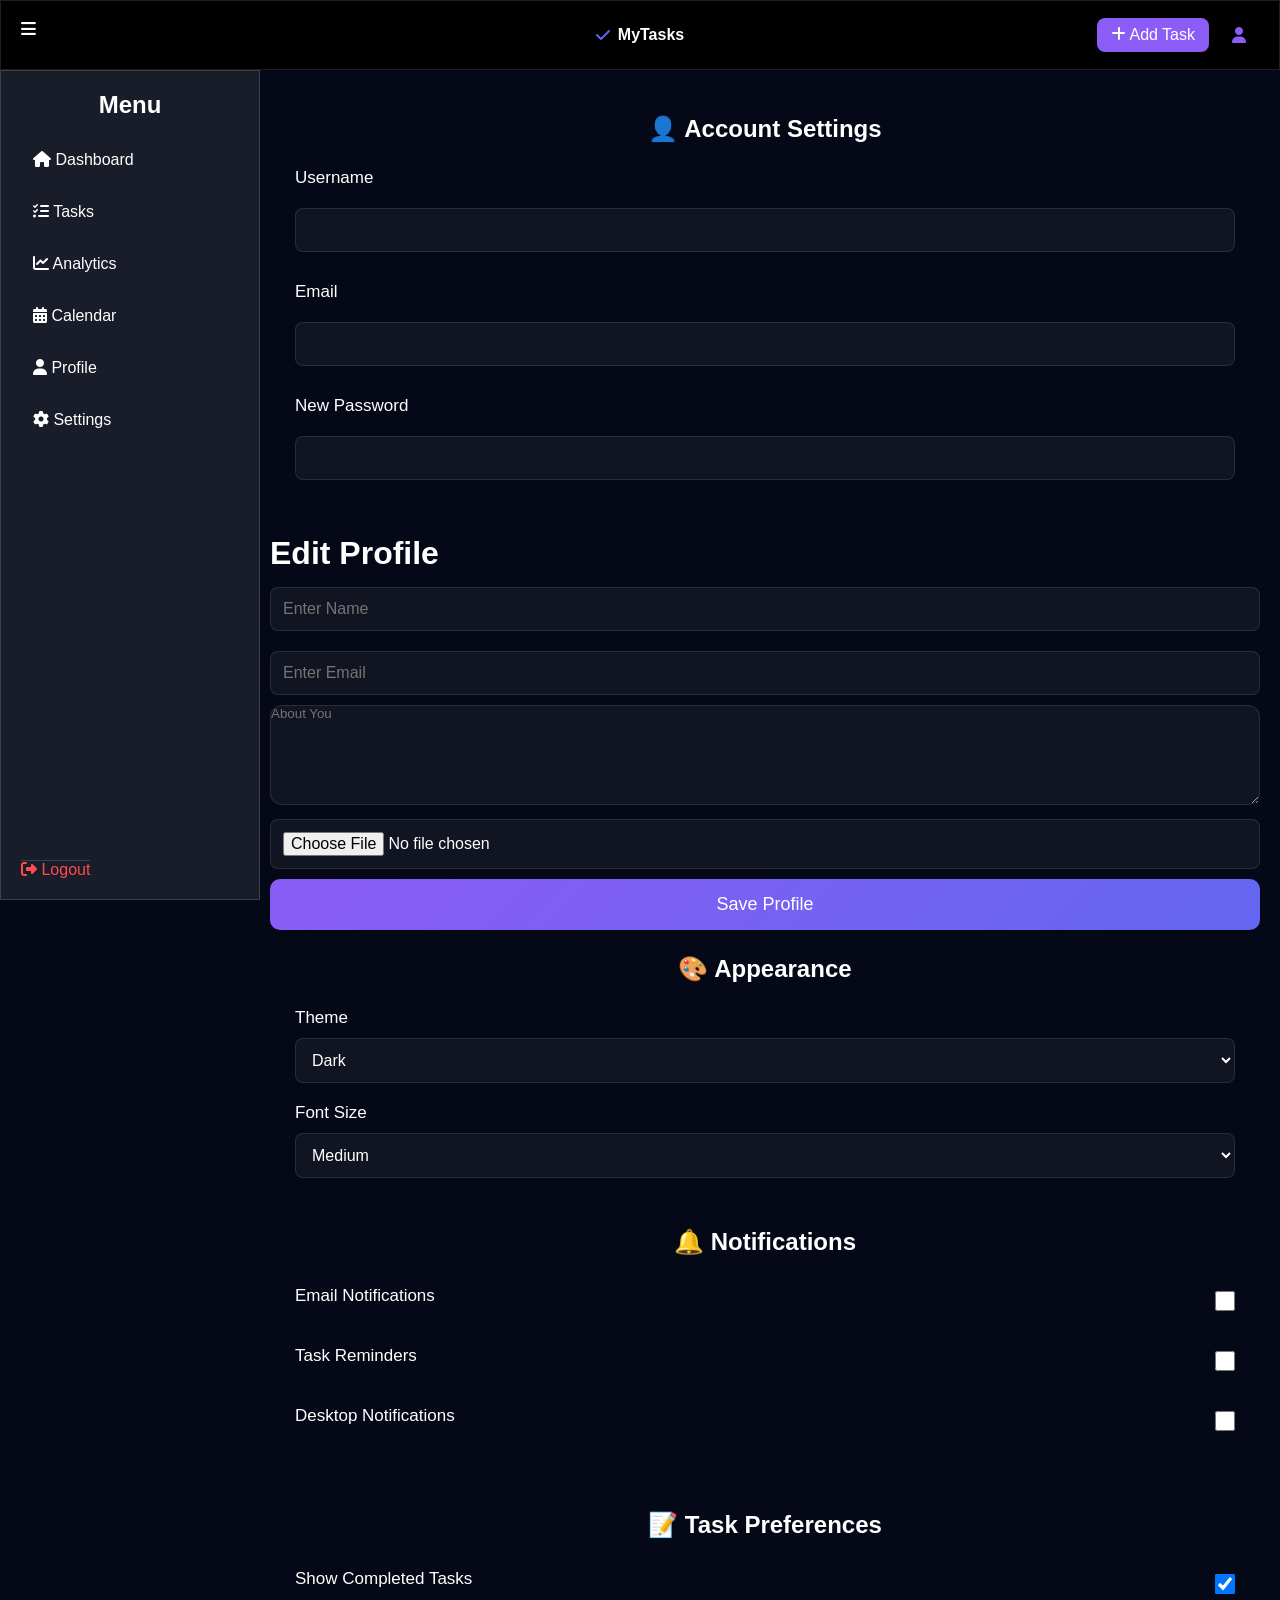
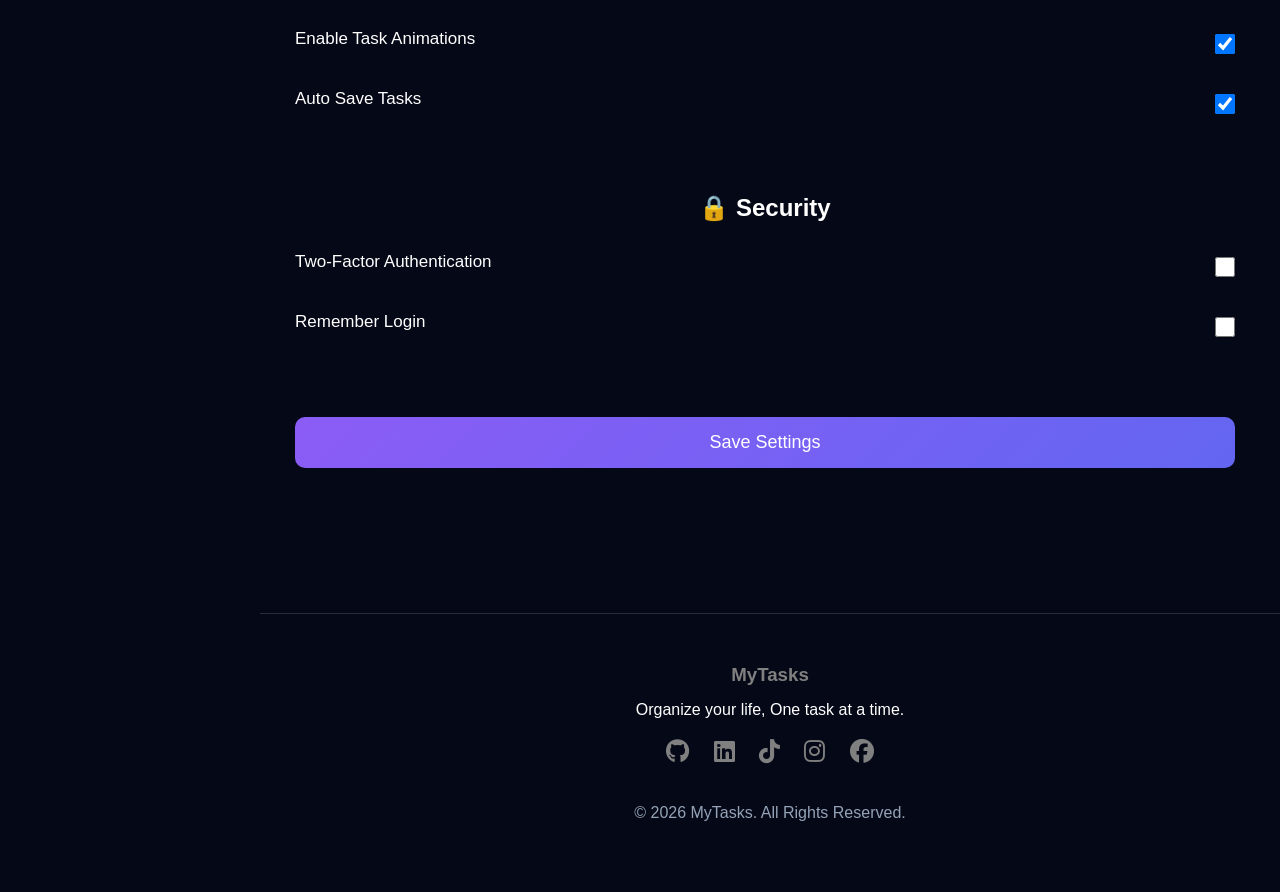
<file: settings.html>
<!DOCTYPE html>
<html lang="en">
<head>
  <meta charset="UTF-8">
  <meta name="viewport" content="width=device-width, initial-scale=1.0">
  <link rel="stylesheet" href="https://cdnjs.cloudflare.com/ajax/libs/font-awesome/6.5.1/css/all.min.css">

  <title>Settings</title>
   <link rel="stylesheet" href="style.css">

</head>
<body class="setting">
   <header class="navigation">

    <!-- Left -->
    <label for="sidebarToggle" class="hamburgers">
        <i class="fa-solid fa-bars"></i>
    </label>

    <!-- Center -->
    <div class="cover-logoss">
        <i class="fa-solid fa-check"></i>
        MyTasks
    </div>

    <!-- Right -->
    <div class="nav-actions">
        <a href="tasks.html" class="addtask-btn">
            <i class="fa-solid fa-plus"></i>
            Add Task
        </a>

        <a href="profile.html" class="profile-btn">
            <i class="fa-solid fa-user"></i>
        </a>
    </div>

</header>
 <!-- HIDDEN CHECKBOX CONTROLLER -->
<input type="checkbox" id="sidebarToggle" class="sidebar-toggle">


<!-- SIDEBAR -->
<aside class="sidebarapp">
  <h2 class="logo">Menu </h2>

 <nav>
    <a href="home.html">
        <i class="fa-solid fa-house"></i> Dashboard
    </a>

    <a href="tasks.html">
        <i class="fa-solid fa-list-check"></i> Tasks
    </a>

    <a href="analytics.html">
        <i class="fa-solid fa-chart-line"></i> Analytics
    </a>

    <a href="calendar.html">
        <i class="fa-solid fa-calendar-days"></i> Calendar
    </a>

    <a href="profile.html">
        <i class="fa-solid fa-user"></i> Profile
    </a>

    <a href="settings.html">
        <i class="fa-solid fa-gear"></i> Settings
    </a>
</nav>

  <a href="signin.html" class="logout">
    <i class="fa-solid fa-right-from-bracket"></i>
    Logout
</a>
</aside>

<!-- OVERLAY (click to close) -->
<label for="sidebarToggle" class="overlay"></label>
  


  <!-- SETTINGS -->
   <main class="contents">

    <!-- ACCOUNT -->

    <div class="pack">

      <h2>👤 Account Settings</h2>

      <div class="setting">
        <label>Username</label>
        <input type="text" id="username">
      </div>

      <div class="setting">
        <label>Email</label>
        <input type="email" id="email">
      </div>

      <div class="setting">
        <label>New Password</label>
        <input type="password" id="password">
      </div>

    </div>

    <h1>Edit Profile</h1>

    <input type="text"
           id="name"
           placeholder="Enter Name">

    <input type="email"
           id="email"
           placeholder="Enter Email">

    <textarea id="about"
              placeholder="About You"></textarea>

    <input type="file" id="image">

    

     <button class="save-btn" onclick="saveProfile()">
        Save Profile
      </button>


    <!-- APPEARANCE -->

    <div class="pack">

      <h2>🎨 Appearance</h2>

      <div class="setting">
        <label>Theme</label>

        <select id="theme">
          <option value="dark">Dark</option>
          <option value="light">Light</option>
        </select>
      </div>

      <div class="settings">
        <label>Font Size</label>

        <select id="fontSize">
          <option>Small</option>
          <option selected>Medium</option>
          <option>Large</option>
        </select>
      </div>

    </div>

    <!-- NOTIFICATIONS -->

    <div class="pack">

      <h2>🔔 Notifications</h2>

      <div class="toggle">
        <label>Email Notifications</label>
        <input type="checkbox" id="emailNotify">
      </div>

      <div class="toggle">
        <label>Task Reminders</label>
        <input type="checkbox" id="taskReminder">
      </div>

      <div class="toggle">
        <label>Desktop Notifications</label>
        <input type="checkbox" id="desktopNotify">
      </div>

    </div>

    <!-- TASK SETTINGS -->

    <div class="pack">

      <h2>📝 Task Preferences</h2>

      <div class="toggle">
        <label>Show Completed Tasks</label>
        <input type="checkbox" id="showCompleted" checked>
      </div>

      <div class="toggle">
        <label>Enable Task Animations</label>
        <input type="checkbox" id="animations" checked>
      </div>

      <div class="toggle">
        <label>Auto Save Tasks</label>
        <input type="checkbox" id="autosave" checked>
      </div>

    </div>

    <!-- SECURITY -->

    <div class="pack">

      <h2>🔒 Security</h2>

      <div class="toggle">
        <label>Two-Factor Authentication</label>
        <input type="checkbox" id="twofactor">
      </div>

      <div class="toggle">
        <label>Remember Login</label>
        <input type="checkbox" id="remember">
      </div>

    </div>

    <!-- SAVE -->

    <div class="pack">

      <button class="save-btn" onclick="saveSettings()">
        Save Settings
      </button>

      <p class="message" id="message">
        Settings Saved Successfully!
      </p>

    </div>
  </main>

  </div>

 <script src="settings.js"></script>


</body>
 <footer id="allmypages">

    <h3>MyTasks</h3>

    <p>
        Organize your life, One task at a time.
    </p>

    <div class="socials">

        <i class="fab fa-github"></i>
        <i class="fab fa-linkedin"></i>
        <i class="fab fa-tiktok"></i>
        <i class="fab fa-instagram"></i>
        <i class="fab fa-facebook"></i>

    </div>

    <p class="copyright">
        © 2026 MyTasks. All Rights Reserved.
    </p>

</footer>

</html>
</file>
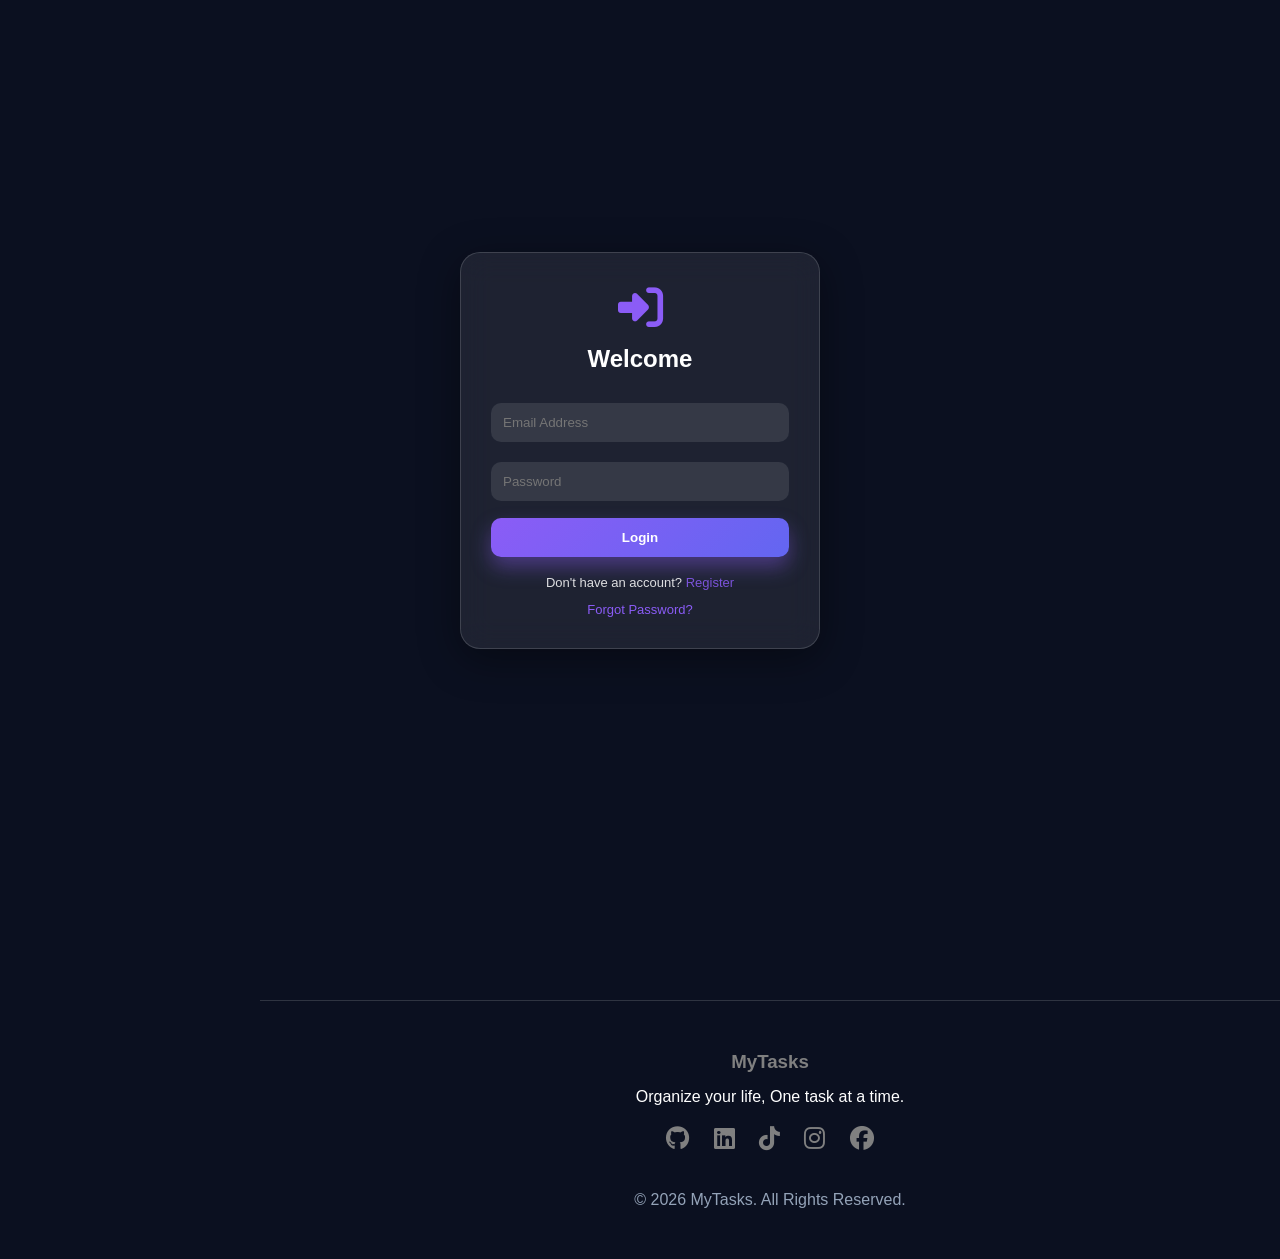
<file: signin.html>
<!DOCTYPE html>
<html lang="en">
<head>
  <meta charset="UTF-8">
  <meta name="viewport" content="width=device-width, initial-scale=1.0">
  <title>SignUp</title>
  <link rel="stylesheet" href="https://cdnjs.cloudflare.com/ajax/libs/font-awesome/6.5.1/css/all.min.css">
  <link rel="stylesheet" href="style.css">
</head>
<body class="loginPage">

  <div class="auth-wrapper">

    <div class="user-container">

      <!-- LOGIN -->
      <div class="form-box active" id="loginForm">
        <div class="icon">
          <i class="fa-solid fa-right-to-bracket"></i>
        </div>

        <h2>Welcome </h2>

        <input id="loginEmail" type="email" placeholder="Email Address">
        <input id="loginPassword" type="password" placeholder="Password">

        <button id="loginBtn">Login</button>

        <p>
          Don't have an account?
          <span onclick="showRegister()">Register</span>
        </p>
         <div class="forgot-password">
  <span onclick="showForgot()">Forgot Password?</span>
        </div>
      </div>


      <!-- REGISTER -->
      <div class="form-box" id="registerForm">
        <div class="icon">
          <i class="fa-solid fa-user-plus"></i>
        </div>

        <h2>Create Account</h2>

       <input id="fullName" type="text" placeholder="Full Name">
       <input id="registerEmail" type="email" placeholder="Email Address">
       <input id="registerPassword" type="password" placeholder="Password">
       <input id="confirmPassword" type="password" placeholder="Confirm Password">

        <button id="registerBtn">Create Account</button>

        <p>
          Already have an account?
          <span onclick="showLogin()">Login</span>
        </p>
      </div>
      <!-- FORGOT PASSWORD -->
<div class="form-box" id="forgotForm">
  <div class="icon">
    <i class="fa-solid fa-key"></i>
  </div>


  <h2>Reset Password</h2>

  <input type="email" placeholder="Enter your email address">

 <button id="forgotBtn">Send Reset Link</button>

  <p>
    Remember your password?
    <span onclick="showLogin()">Login</span>
  </p>
</div>

    </div>
  </div>
  <script src="script.js"></script>
  
</body>
 <footer id="allmypages">

    <h3>MyTasks</h3>

    <p>
        Organize your life, One task at a time.
    </p>

    <div class="socials">

        <i class="fab fa-github"></i>
        <i class="fab fa-linkedin"></i>
        <i class="fab fa-tiktok"></i>
        <i class="fab fa-instagram"></i>
        <i class="fab fa-facebook"></i>

    </div>

    <p class="copyright">
        © 2026 MyTasks. All Rights Reserved.
    </p>

</footer>
</html>
</file>
<file: style.css>
* {
  margin: 0;
  padding: 0;
  box-sizing: border-box;
  font-family: Arial, sans-serif;
}

/* PAGE BACKGROUND */
.loginPage {
  min-height: 100vh;
  margin: 0;
  font-family: Arial, sans-serif;
  background: #0b1020;
  overflow: hidden;
}
input:-webkit-autofill {
  -webkit-box-shadow: 0 0 0 1000px white inset;
}

/* center wrapper */
.auth-wrapper {
  min-height: 100vh;
  display: flex;
  justify-content: center;
  align-items: center;
}

/* GLASS CARD */
.user-container {
  width: 360px;
  padding: 30px;
  border-radius: 20px;

  background: rgba(255, 255, 255, 0.08);
  backdrop-filter: blur(15px);
  -webkit-backdrop-filter: blur(15px);
border: 1px solid rgba(255, 255, 255, 0.15);
  box-shadow: 0 10px 40px rgba(0, 0, 0, 0.4);

  animation: fadeIn 0.8s ease;
}

/* headings */
h2 {
  text-align: center;
  color: white;
  margin-bottom: 20px;
}

/* ICON */
.icon {
  text-align: center;
  font-size: 45px;
  color: #8b5cf6;
  margin-bottom: 10px;
}

/* INPUTS */
input {
  width: 100%;
  padding: 12px;
  margin: 10px 0;
  border-radius: 10px;
  border: none;

  background: rgba(255, 255, 255, 0.1);
  color: white;
  outline: none;
}

/* BUTTON */
#loginBtn,
#registerBtn,
#forgotBtn {
  width: 100%;
  padding: 12px;
  margin-top: 10px;
  border: none;
  border-radius: 10px;
  background: linear-gradient(135deg, #8b5cf6, #6366f1);
  color: white;
  font-weight: bold;
  cursor: pointer;
  transition: 0.3s;
}

#loginBtn,
#registerBtn,
#forgotBt :hover {
  transform: translateY(-3px);
  box-shadow: 0 10px 20px rgba(139, 92, 246, 0.4);
}

/* TEXT */
p {
  text-align: center;
  color: white;
  margin-top: 15px;
}

span {
  color: #8b5cf6;
  cursor: pointer;
}

/* FORM SWITCH ANIMATION */
.form-box {
  display: none;
  animation: slide 0.4s ease;
}

.form-box.active {
  display: block;
}

/* ANIMATIONS */
@keyframes fadeIn {
  from {
    opacity: 0;
    transform: scale(0.95);
  }
  to {
    opacity: 1;
    transform: scale(1);
  }
}

@keyframes slide {
  from {
    opacity: 0;
    transform: translateY(20px);
  }
  to {
    opacity: 1;
    transform: translateY(0);
  }
}
/* FORGOT PASSWORD LINK */
.forgot-password {
  text-align: center;
  margin-top: 10px;
}

.forgot-password a,
.forgot-password span {
  color: #8b5cf6;
  cursor: pointer;
  font-size: 13px;
  transition: 0.3s ease;
}

.forgot-password a:hover,
.forgot-password span:hover {
  color: #a78bfa;
  transform: translateY(-2px);
}

/* FORGOT PASSWORD FORM INPUT SPACING */
#forgotForm input {
  margin-top: 15px;
}

/* FORGOT BUTTON STYLE (optional if you want override) */
#forgotForm button {
  background: linear-gradient(135deg, #8b5cf6, #6366f1);
}

/* SMALL TEXT UNDER FORMS */
.form-box p {
  font-size: 13px;
  opacity: 0.85;
}


/*HOMEPAGE STYLE*/

.task-manager {
  padding: 33px 30px;
  margin-top: 10px;
  background: #050816;
  color: #535862;
}

.navigation{
    position: fixed;
    top: 0;
    left: 0;
    width: 100%;
    height: 70px;
    display: flex;
    align-items: center;
    justify-content: space-between;

    padding: 0 20px;
    box-sizing: border-box;
    background: black;
   border: 1px solid rgba(255, 255, 255, 0.12);
    z-index: 1000;
}



.cover-logoss{
    position: absolute;
    left: 50%;
    transform: translateX(-50%);

    display: flex;
    align-items: center;
    gap: 8px;
    font-weight: bold;
    color: white;
}

.cover-logoss i{
   color: #6366f1;
}

.nav-actions{
    display: flex;
    align-items: center;
    gap: 10px;
}

.addtask-btn{
  background-color: #8b5cf6;
  color: white;
    padding: 8px 14px;
    border-radius: 8px;
    text-decoration: none;
}

.profile-btn{
    width: 40px;
    height: 40px;
    border-radius: 50%;
    color: #8b5cf6;
    display: flex;
    justify-content: center;
    align-items: center;

    text-decoration: none;
}

.hamburgers{
  color: white;
    font-size: 1.3rem;
    cursor: pointer;
}
@media (max-width: 768px){
    .navigation{
        padding: 0 12px;
    }
    .cover-logoss{
        font-size: 1rem;
    }
    .nav-actions{
        gap: 6px;
    }
    .addtask-btn{
        padding: 10px;
        font-size: 0; /* hides text */
        border-radius: 10px;
    }

    .addtask-btn i{
        font-size: 1rem;
    }
    .profile-btn{
        width: 36px;
        height: 36px;
    }
    .hamburgers{
        font-size: 1.5rem;
    }
}

/* CONTAINER */
.tasks-container {
  margin-top: 10px;
  display: flex;
}

/* TOPBAR */
.dashboard-topbar {
  display: flex;
  justify-content: space-between;
  align-items: center;
  margin-bottom: 30px;
  color: white;
}

.dashboard-icons {
  display: flex;
  gap: 20px;
  font-size: 22px;
}

/* CARDS */
.dashboard-card {
  display: grid;
  grid-template-columns: repeat(4, 1fr);
  gap: 20px;
  margin-bottom: 30px;
  
}

.dashboard-cards {
   background: rgba(255, 255, 255, 0.05);
  border: 1px solid rgba(255, 255, 255, 0.1);

  backdrop-filter: blur(14px);
  -webkit-backdrop-filter: blur(14px);

  border-radius: 14px;

  color: var(--text);

  box-shadow: 0 8px 25px rgba(0, 0, 0, 0.3);

  transition: 0.2s ease;
  padding: 25px;
  border-radius: 20px;
}


.dashboard-cards h3 {
  margin-bottom: 10px;
  color: #f5f5f5;
}

.dashboard-cards p {
  color: #a1a1aa;
  font-size: 30px;
  font-weight: bold;
}

#progressPercentage {
  color: #8b5cf6;
}
/* QUOTE */
.quote-box {
  background: rgba(255, 255, 255, 0.05);
  border: 1px solid rgba(255, 255, 255, 0.1);
  padding: 25px;
  border-radius: 20px;
  margin-bottom: 30px;
}

.quote-box h2 {
  margin-bottom: 10px;
}

.quote-box p {
  color: #af95ff;
  font-style: italic;
}

/* WELCOME */
.dashboard-welcome {
   background: rgba(255, 255, 255, 0.05);
  border: 1px solid rgba(255, 255, 255, 0.1);

  border-radius: 20px;
  padding: 30px;
  display: flex;
  justify-content: space-between;
  align-items: center;
  margin-bottom: 30px;
}

.dashboard-welcome h1 {
  color: #e2e8f0;
}

.dashboard-welcome img {
  width: 180px;
}

/* RESPONSIVE */
@media (max-width: 786px) {
  .dashboard-card {
    grid-template-columns: 1fr 1fr;
  }

  .dashboard-welcome {
    flex-direction: column;
    text-align: center;
    gap: 20px;
  }

  .task-manager {
    margin-left: 0%;
  }
}

/* LOGO */
.logo {
  color: white;
  text-align: center;
  margin-bottom: 20px;
}

/* MENU SECTION */
.menu {
  flex: 1;
}

.sidebar a {
  display: flex;
  align-items: center;
  gap: 12px;
  padding: 15px 20px;
  color: #cbd5e1;
  text-decoration: none;
  transition: 0.3s;
}

.sidebar a:hover {
  background: #1e293b;
  color: white;
}

/* LOGOUT */
.logout {
  margin-top: auto;
  border-top: 1px solid #334155;
}

.logout a {
  display: flex;
  align-items: center;
  gap: 12px;
  padding: 15px 20px;
  color: #f87171;
  text-decoration: none;
}

.logout a:hover {
  background: #1e293b;
}

@media (max-width: 768px) {
  .sidebar {
    display: none;
  }

  .main-content {
    margin-left: 0;
  }
}

/* MAIN CONTENT */
.main-content {
  margin-left: 250px;
  padding: 20px;
}

/* LIGHT MODE */

body.light-mode{
    background: white;
    color: #1e293b;
}
body.light-mode h1,
body.light-mode h2,
body.light-mode h3,
body.light-mode h4,
body.light-mode h5,
body.light-mode h6 {
  color: #0f172a;
}

body.light-mode p{
  color: #050816;
}

body.light-mode .profile-card,
body.light-mode .tasks-cards,
body.light-mode .calendar-card,
body.light-mode .calendar-cards{
    background: rgba(255,255,255,0.85);
    color: #1e293b;
    border: 1px solid #dbeafe;
    backdrop-filter: blur(15px);
}

body.light-mode .sidebarapp{
    background: #ffffff;
    border-right: 1px solid #dbeafe;
}

body.light-mode .sidebarapp a{
    color: #334155;
}

body.light-mode .sidebarapp a:hover{
    background: #eef2ff;
}

body.light-mode .navigation{
    background: gray;
    border-bottom: 1px solid #dbeafe;
}

body.light-mode button,
body.light-mode .addtask-btn{
    background: #6d28d9;
    color: white;
}

body.light-mode button:hover,
body.light-mode .addtask-btn:hover{
    background: #5b21b6;
}

body.light-mode input,
body.light-mode select,
body.light-mode textarea{
    background: white;
    color: #1e293b;
    border: 1px solid #cbd5e1;
}

.calendar-page {
  font-family: Arial, sans-serif;
  background: #050816;
  margin: 0;
  padding: 20px;
}

.calendar-container {
  display: flex;
  gap: 20px;
}

.calendar-section {
  margin-top: 20px;
  flex: 3;
  background: rgba(255, 255, 255, 0.05);
  border: 1px solid rgba(255, 255, 255, 0.1);
  padding: 20px;
  border-radius: 12px;
}

.calendar-section h1 {
  color: white;
}


.calendar-sidebar {
  flex: 1;
}

.calendar-card {
  margin-top: 20px;

  color: #333;
  background: rgba(255, 255, 255, 0.05);
  border: 1px solid rgba(255, 255, 255, 0.1);

  padding: 15px;
  border-radius: 12px;
  margin-bottom: 20px;
}

.calendar-cards{
  border-radius: 12px;
  margin-top: 20px;
  background: rgba(255, 255, 255, 0.05);
  border: 1px solid rgba(255, 255, 255, 0.1);

}

.calendar-cards h1 {
  color: white;
}

.calendar-cards h2 {
  margin-top: 20px;
  color: white;
}

#calendar {
  max-width: 100%;
  overflow-x: auto;
  border-collapse: collapse;
  color: gray;
}

ul {
  list-style: none;
  padding: 0;
}

 .calendar-card li {
  padding: 10px;
  margin-bottom: 8px;
  background: rgba(255, 255, 255, 0.05);
  border: 1px solid rgba(255, 255, 255, 0.1);
  color: rgb(203, 199, 199);
  border-radius: 6px;
}

.calendar-cards li{
  padding: 10px;
  margin-bottom: 8px;
  background: rgba(255, 255, 255, 0.05);
  border: 1px solid rgba(255, 255, 255, 0.1);
  color: rgb(234, 201, 201);
  border-radius: 6px
}
/* Calendar background */
.fc {
  background: rgba(255, 255, 255, 0.03);
  backdrop-filter: blur(12px);
  border-radius: 16px;
  padding: 10px;
  border: 1px solid rgba(255,255,255,0.08);
}

/* Header (month, arrows) */
.fc-toolbar-title {
  color: #fff;
  font-weight: bold;
}

/* Buttons (prev/next/today) */
.fc-button {
  background: #3B2A6B !important;
  border: none !important;
  color: white !important;
  border-radius: 8px !important;
}

.fc-button:hover {
  background: #4A3585 !important;
}

/* Days grid */
.fc-daygrid-day {
  background: transparent;
  border: 1px solid rgba(255,255,255,0.05);
}

/* Day numbers */
.fc-daygrid-day-number {
  color: #ddd;
}

/* Today highlight */
.fc-day-today {
  background: rgba(124, 131, 253, 0.15) !important;
}

.fc-event {
  background: rgba(124, 131, 253, 0.2) !important;
  border: 1px solid rgba(124, 131, 253, 0.4) !important;
  color: white !important;
  border-radius: 8px;
  padding: 2px 6px;
}

@media (max-width: 768px) {
  .calendar-container {
    flex-direction: column;
  }
}

/*analytics page*/

.analytics {
  padding: 10px;
  background: #050816;
  color: white;
  display: flex;
  flex-direction: column;
}

.analytics-main {
  flex: 1;
  padding: 25px;
}

h1 {
  margin-bottom: 5px;
}

.subtitle {
  color: #94a3b8;
  margin-bottom: 20px;
}

.analytics-cards {
  display: grid;
  grid-template-columns: repeat(4, 1fr);
  gap: 15px;
}

.analytics-card {
   background: rgba(255, 255, 255, 0.05);
  border: 1px solid rgba(255, 255, 255, 0.1);

  padding: 20px;
  border-radius: 12px;
}

.analytics-card h3 {
  font-size: 14px;
  color: #cbd5e1;
}

.number {
  font-size: 28px;
  font-weight: bold;
  margin-top: 10px;
}

.analytics-charts {
  display: grid;
  grid-template-columns: 2fr 1fr;
  gap: 20px;
  margin-top: 20px;
}

.chart-box {
   background: rgba(255, 255, 255, 0.05);
  border: 1px solid rgba(255, 255, 255, 0.1);

  padding: 20px;
  border-radius: 12px;
}

.monthly {
  margin-top: 20px;
}

canvas {
  width: 100% !important;
  height: 300px !important;
}

@media (max-width: 768px) {
  .analytics-cards {
    grid-template-columns: 1fr 1fr;
  }

  .analytics-charts {
    grid-template-columns: 1fr;
  }
}

@media (max-width: 500px) {
  .analytics-cards {
    grid-template-columns: 1fr;
  }
}

@media (max-width: 600px) {
  .analytics {
    flex-direction: column;
  }

  .analytics-sidebar {
    width: 100%;
    height: auto;
  }

  .cards {
    grid-template-columns: 1fr;
  }
}

/*profile page*/

.profile {
  background-color: #050816;
  color: white;
}

.profile-container {
  display: flex;
  min-height: 100vh;
}

.profile-main {
  flex: 1;
  padding: 40px;
}

.profile-card {
  background: rgba(255, 255, 255, 0.05);
  border: 1px solid rgba(255, 255, 255, 0.1);
  padding: 30px;
  border-radius: 15px;
}

.profile-header {
  display: flex;
  justify-content: space-between;
  align-items: center;
}

.edit-profile {
  color: white;
  background: linear-gradient(135deg, #8b5cf6, #6366f1);
}

.user-info {
  display: flex;
  align-items: center;
  gap: 20px;
}

.user-info img {
  width: 120px;
  height: 120px;
  border-radius: 50%;
  object-fit: cover;
}

button {
  padding: 12px 20px;
  border: none;
  border-radius: 8px;
  color: white;
  cursor: pointer;
}

.profile-stats {
  margin-top: 30px;
  display: grid;
  grid-template-columns: repeat(4, 1fr);
  gap: 20px;
}

.profile-stat {
  background: rgba(255, 255, 255, 0.05);
  border: 1px solid rgba(255, 255, 255, 0.1);
  padding: 20px;
  text-align: center;
  border-radius: 10px;
}

.profile-about {
  margin-top: 30px;
}

/* Main Content */
.contents {
  flex: 1;
  margin-top: 70px;
  margin-left: 250px;
  padding: 20px;
}

/* Mobile */
@media (max-width: 768px) {
  .contents {
    margin-left: 0%;
    width: 100%;
    padding: 15px;
  }
}

@media (max-width: 768px) {
  .profile-stats {
    grid-template-columns: 1fr 1fr;
  }
}

@media (max-width: 480px) {
  .profile-stats {
    grid-template-columns: 1fr;
  }
}

@media (max-width: 768px) {
  .profile-header {
    flex-direction: column;
    gap: 20px;
    text-align: center;
  }

  .user-info {
    flex-direction: column;
  }
}

.cover-page {
  background: linear-gradient(135deg, #050816, rgb(10, 10, 72));
  color: white;
}

/* NAVBAR */

.cover-navbar {
  display: flex;
  justify-content: space-between;
  align-items: center;
  padding: 25px 8%;
  background-color: black;
  backdrop-filter: blur(10px);
}

.cover-logo {
  font-size: 28px;
  font-weight: 700;
}

.cover-logo i {
  color: #6366f1;
}

.cover-navbar ul {
  display: flex;
  gap: 30px;
  list-style: none;
}

.cover-navbar a {
  color: white;
  text-decoration: none;
  transition: 0.3s;
}

.cover-navbar a:hover {
  color: #6366f1;
}

.signup-btn {
  padding: 10px 25px;
  border: 2px solid #6366f1;
  background-color: transparent;
  color: white;
  border-radius: 12px;
  font-weight: 600;
}

.signup-btn:hover {
  background-color: #6366f1;
  transform: translateY(-5px);
}

/* HERO */

.cover-hero {
  display: flex;
  justify-content: space-between;
  align-items: center;
  padding: 80px 8%;
  gap: 50px;
  border: transparent;
}

.cover-hero h1 {
  font-size: 4rem;
  margin-bottom: 20px;
  background: linear-gradient(135deg, #3b82f6, #8b5cf6);
  -webkit-background-clip: text;
  -webkit-text-fill-color: transparent;
}

.cover-hero p {
  max-width: 700px;
  color: #a8b3cf;
  line-height: 1.8;
  font-size: 1.1rem;
}

.coverhero-buttons {
  margin-top: 30px;
  display: flex;
  gap: 20px;
}

.cover-btn {
  padding: 15px 35px;
  color: white;
  text-decoration: none;
  border-radius: 12px;
  border: 2px solid #6366f1;
  font-weight: 600;
  transition: 0.3s;
}

.cover-btn:hover {
  background-color: #6366f1;
  transform: translateY(-5px);
}

.btn-outline {
  padding: 15px 35px;
  border: 2px solid #6366f1;
  color: white;
  text-decoration: none;
  border-radius: 12px;
}

.btn-outline:hover {
  background-color: #6366f1;
  transform: translateY(-5px);
}

.cover-image img {
  width: 100%;
  border-radius: 20px;
}

/* VIDEO */

.cover-demo {
  padding: 80px 8%;
  text-align: center;
}

.cover-demo h2 {
  font-size: 2.5rem;
  margin-bottom: 40px;
}

.video-container {
  max-width: 1100px;
  margin: auto;
  border-radius: 25px;
  overflow: hidden;
  box-shadow: 0 20px 50px rgba(0, 0, 0, 0.4);
}

.video-container video {
  width: 100%;
  display: block;
}

/* FEATURES */

.cover-features {
  padding: 25px;
}

.cover-features h2 {
  color: #ffffff;
  text-align: center;
  font-size: 2.5rem;
}

.cover-features h3 {
  color: gray;
  text-align: center;
  font-size: 1.3rem;
}

.cover-features h4 {
  color: rgb(202, 199, 199);
  text-align: center;
  margin-bottom: 30px;
}

.feature-grid {
  display: grid;
  grid-template-columns: repeat(auto-fit, minmax(250px, 1fr));
  gap: 25px;
}

.cover-card {
  background: #151f38;
  padding: 40px;
  border-radius: 20px;
  text-align: center;
  transition: 0.3s;
}

.cover-card:hover {
  transform: translateY(-10px);
}

.cover-card i {
  font-size: 3rem;
  color: #6366f1;
  margin-bottom: 20px;
}

.cover-card h3 {
  margin-bottom: 15px;
}

/* CTA */

.cover-cta {
  text-align: center;
  padding: 80px 20px;
  border: 2px solid gray;
}

.cover-cta h2 {
  font-size: 3rem;
}

.cover-cta p {
  color: gray;
  margin: 20px 0 40px;
}

/* FOOTER */

#allmypages {
  margin-top: 100px;
  margin-left: 260px;
  width: calc(100% - 260px);
  text-align: center;
  padding: 50px 20px;
  border-top: 1px solid rgba(255, 255, 255, 0.15);
  
}

.socials i{
  color: gray;
}

#allmypages h3{
  color: gray;
}

@media (max-width: 768px) {
  #allmypages {
    margin-left: 0;
    width: 100%;
    font-size: 12px;
    padding: 10px;
  }
}

#indexfooter {
  margin-left: 0;
  text-align: center;
  background: #020617;
  padding: 60px 8%;
}

.footer-grid {
  display: grid;
  grid-template-columns: repeat(auto-fit, minmax(200px, 1fr));
  gap: 30px;
}

.footer-grid a {
  display: block;
  text-decoration: none;
  color: #94a3b8;
  margin-top: 10px;
}

.footer-grid input {
  width: 100%;
  padding: 10px;
  margin-top: 10px;
  border: none;
  border-radius: 8px;
}

.footer-grid button {
  margin-top: 10px;
  padding: 10px;
  width: 100%;
  background: #6366f1;
  border: none;
  color: white;
  border-radius: 8px;
}

.copyright {
  margin-top: 40px;
  text-align: center;
  color: #94a3b8;
}

.footer-social {
  text-align: center;
}

.footer-social .social-Links {
  display: flex;
  text-align: center;
}

@media (max-width: 768px) {
  #indexfooter {
    margin-left: 0;
    width: 100%;
    font-size: 12px;
    padding: 10px;
  }
}

.socials {
  margin: 20px 0;
}

.socials i {
  font-size: 1.5rem;
  margin: 0 10px;
  cursor: pointer;
}

.copyright {
  color: #94a3b8;
}

/* MOBILE */

@media (max-width: 768px) {
  .cover-navbar {
    flex-direction: column;
    gap: 20px;
  }

  .cover-navbar ul {
    flex-wrap: wrap;
    justify-content: center;
  }

  .cover-hero {
    flex-direction: column;
    text-align: center;
    padding: 50px 20px;
  }

  .cover-hero h1 {
    font-size: 2.5rem;
  }

  .coverhero-buttons {
    flex-direction: column;
  }

  .cover-cta h2 {
    font-size: 2rem;
  }

  .cover-image img {
    max-width: 100%;
    margin-top: 30px;
  }
}

/* ===== HOW IT WORKS SECTION ===== */
.how-it-works {
  margin-top: 10px;
  padding: 100px 20px;
  color: white;
  font-family: "Segoe UI", sans-serif;
}

.cover-container {
  max-width: 1100px;
  margin: auto;
  text-align: center;
}

.cover-title {
  font-size: 42px;
  font-weight: bold;
  margin-bottom: 10px;
  animation: fadeDown 1s ease forwards;
}

.cover-subtitle {
  font-size: 16px;
  color: gray;
  margin-bottom: 50px;
  animation: fadeDown 1.2s ease forwards;
}

/* Steps Grid */
.cover-steps {
  margin-top: 20px;
  display: grid;
  grid-template-columns: repeat(auto-fit, minmax(200px, 1fr));
  gap: 25px;
}

/* Step Card */
.cover-step {
  background: rgba(255, 255, 255, 0.05);
  border: 1px solid rgba(255, 255, 255, 0.1);
  padding: 25px;
  border-radius: 16px;
  backdrop-filter: blur(10px);
  transition: 0.4s ease;
  position: relative;

  opacity: 0;
  transform: translateY(30px);
  animation: fadeUp 0.8s ease forwards;
}

/* Stagger animation */
.cover-step:nth-child(1) {
  animation-delay: 0.2s;
}
.cover-step:nth-child(2) {
  animation-delay: 0.4s;
}
.cover-step:nth-child(3) {
  animation-delay: 0.6s;
}
.cover-step:nth-child(4) {
  animation-delay: 0.8s;
}
.cover-step:nth-child(5) {
  animation-delay: 1s;
}

.cover-step:hover {
  transform: translateY(-10px);
  background: rgba(255, 255, 255, 0.1);
}

/* Step Number Circle */
.cover-step-number {
  width: 45px;
  height: 45px;
  background: #3b82f6;
  color: white;
  font-weight: bold;
  border-radius: 50%;
  display: flex;
  align-items: center;
  justify-content: center;
  margin: 0 auto 15px;
  box-shadow: 0 10px 20px rgba(59, 130, 246, 0.3);
}

/* Text */
.cover-step h3 {
  margin-bottom: 10px;
  font-size: 18px;
}

.cover-step p {
  font-size: 14px;
  color: #cbd5e1;
  line-height: 1.5;
}

/* Animations */
@keyframes fadeUp {
  from {
    opacity: 0;
    transform: translateY(40px);
  }
  to {
    opacity: 1;
    transform: translateY(0);
  }
}

@keyframes fadeDown {
  from {
    opacity: 0;
    transform: translateY(-20px);
  }
  to {
    opacity: 1;
    transform: translateY(0);
  }
}

/* Responsive */
@media (max-width: 600px) {
  .cover-title {
    font-size: 30px;
  }
}

/* Tasks Page */

.tasks {
  margin-top: 50px;
  background-color: #050816;
  color: #f5f5f5;
  min-height: 100vh;
}

#taskInput {
  background-color: transparent;
  color: white;
  border: 1px solid rgba(255, 255, 255, 0.12);
}

/* CONTAINER */

.tasks-containers {
  display: flex;
  width: 100%;
  min-height: 100vh;

  margin: 30px auto;
}

/* TOP CONTROLS */

.top-controls {
  display: flex;
  gap: 10px;
  margin-bottom: 20px;
  flex-wrap: wrap;
}

.top-controls input,
.top-controls select {
  color: white;
  background-color: transparent;
  flex: 1;
  padding: 12px;
  border: 2px solid white;
  border-radius: 8px;
  font-size: 16px;
}

.top-controls button {
  padding: 12px 20px;
  border: none;
  border-radius: 8px;
  background: linear-gradient(135deg, #8b5cf6, #6366f1);
  color: white;
  cursor: pointer;
  font-size: 16px;
  transition: 0.3s;
}

.top-controls button:hover {
  background-color: #1b1864;
}

#prioritySelect {
  color: gray;
  border: 1px solid rgba(255, 255, 255, 0.12);
  padding: 12px 20px;
  font-size: 16px;
  display: flex;
}

/* SEARCH FILTER */

.search-filter {
  display: flex;
  gap: 10px;
  margin-bottom: 25px;
  flex-wrap: wrap;
}

.search-filter input,
.search-filter select {
  flex: 1;
  padding: 12px;
  border-radius: 8px;
  border: none;
  font-size: 16px;
}

/* SEARCH SECTION */

.search-section {
  margin-bottom: 20px;
}

.search-section input {
  color: white;
  background-color: transparent;
  width: 100%;
  padding: 14px;
  border: 2px solid rgba(255, 255, 255, 0.12);
  border-radius: 10px;
  font-size: 16px;
}

/* FILTER SECTION */

.filter-section {
  display: flex;
  gap: 10px;
  flex-wrap: wrap;
  margin-bottom: 25px;
}

.filter-btn {
  padding: 12px 18px;
  border: 1px solid rgba(255, 255, 255, 0.12);
  border-radius: 10px;
  background-color: transparent;
  color: white;
  cursor: pointer;
  transition: 0.3s;
}

.filter-btn:hover {
  background-color: #6366f1;
}

.filter-btn.active {
  color: white;
  background-color: #6366f1;
}

/* TASK LIST */

.task-list {
  display: flex;
  flex-direction: column;
  gap: 15px;
}

/* TASK CARD */

.tasks-cards {
   background: rgba(255, 255, 255, 0.06);
  backdrop-filter: blur(12px);
  -webkit-backdrop-filter: blur(12px);
  padding: 20px 5px;
  border: 1px solid rgba(255, 255, 255, 0.12);
  border-radius: 12px;
  display: flex;
  justify-content: space-between;
  align-items: center;
  flex-wrap: nowrap;
  gap: 15px;
  box-shadow: 0 8px 25px rgba(0, 0, 0, 0.25);
  transition: transform 0.2s ease, box-shadow 0.2s ease;
}

.tasks-cards:hover {
  transform: translateY(-3px);
  box-shadow: 0 12px 30px rgba(15, 16, 104, 0.25);
}


.task-info {
  display: flex;
  flex-direction: column;
  align-items: flex-start;
  justify-content: space-between;
  gap: 8px;
  
}

.task-name {
  display: inline-block;
   white-space: nowrap;
  font-size: 18px;
  font-weight: bold;
}

.completed {
  text-decoration: line-through;
  opacity: 0.6;
}

.task-name.important {
    color: #8304fa;
text-shadow: 0 0 10px rgba(168, 85, 247, 0.4);
    font-weight: bold;
}

/* BUTTONS */

.task-buttons{
    display:flex;
    align-items:center;
    gap:15px;
}

.complete-checkbox{
    width:20px;
    height:20px;
    cursor:pointer;
}

.edit-btn{
    color:whitesmoke;
    cursor:pointer;
    font-size:18px;
}

.delete-btn{
    color:#ef4444;
    cursor:pointer;
    font-size:18px;
}

.edit-btn:hover,
.delete-btn:hover{
    transform:scale(1.1);
}
 .overdue {
  border-left: 5px solid #ef4444;
  background-color: rgba(239, 68, 68, 0.08);
}

#dueDate {
  margin-left: 20px;
  padding: 10px;
  border: 1px solid #6f6a6a57;
  border-radius: 8px;
  background-color: transparent;
  color: rgb(246, 237, 237);
}

input[type="date"] {
  color-scheme: dark;
}

.task-left {
    display: flex;
    align-items: center;
    gap: 10px;
    min-width: 0;
}

.status-tag {
  font-size: 12px;
  padding: 4px 8px;
  border-radius: 6px;
  margin-left: 10px;
  font-weight: bold;
}

.status-tag.today {
  background: #22c55e;
  color: black;
}

.status-tag.tomorrow {
  background: #facc15;
  color: black;
}

/*SETTINGS PAGE*/

.setting {
  background: #050816;
  color: white;
  transition: 0.3s;
}

.layout {
  display: flex;
  min-height: 100vh;
}

.pack {
  padding: 25px;
}

.pack h2 {
  margin-bottom: 25px;
  color: white;
}

.setting {
  margin-bottom: 20px;
}

.setting label {
  display: block;
  margin-bottom: 10px;
  font-size: 17px;
}

.setting input,
.setting select {
  width: 100%;
  padding: 12px;

  border: 2px solid gray;
  border-radius: 8px;
background: rgba(255, 255, 255, 0.05);
  border: 1px solid rgba(255, 255, 255, 0.1);;
  color: white;
  font-size: 16px;
}

.setting input:focus,
.setting select:focus {
  outline: 2px solid gray;
}

.toggle {
  display: flex;
  justify-content: space-between;
  align-items: center;

  margin-bottom: 20px;
}

.toggle input {
  width: 20px;
  height: 20px;
}

/* BUTTON */

.save-btn {
  width: 100%;
  padding: 15px;

  border: none;
  border-radius: 10px;

  background: linear-gradient(135deg, #8b5cf6, #6366f1);
  color: white;

  font-size: 18px;
  cursor: pointer;

  transition: 0.3s;
}

.save-btn:hover {
  background: #600cf0;
}

/*SETTINGS PAGE RESPONSIVE*/

/* MESSAGE */

.message {
  margin-top: 15px;
  text-align: center;
  color: gray;
  display: none;
}


/* MOBILE */

@media (max-width: 768px) {
  .bar {
    flex-direction: column;
    gap: 15px;
  }

  .bar ul {
    flex-direction: column;
    text-align: center;
  }
}

ul {
  list-style: none;
  padding: 0;
}

li {
  padding: 10px;
  margin-bottom: 8px;
 background: rgba(255, 255, 255, 0.05);
  border: 1px solid rgba(255, 255, 255, 0.1);
  color: white;
  border-radius: 6px;
}

.settings-card {
  width: 100%;
  max-width: 500px;
  margin: 50px auto;
  background: #10263f;
  padding: 30px;
  border-radius: 15px;
}

.settings-card input,
.settings-card textarea {
  width: 100%;
  padding: 12px;
  margin: 10px 0;
}

.settings-card textarea {
  height: 120px;
  padding: 50px 30px;
}



#about {
  width: 100%;
  height: 100px;
  background: rgba(255, 255, 255, 0.05);
  border: 1px solid rgba(255, 255, 255, 0.1);
  border-radius: 12px;
}

/* sidebar*/

/* HIDE CHECKBOX */
.sidebar-toggle {
  display: none;
}

/* HAMBURGER BUTTON */
.hamburger {
  position: fixed;
  top: 15px;
  left: 15px;
  font-size: 24px;
  background: #1e293b;
  color: white;
  padding: 10px 12px;
  border-radius: 8px;
  cursor: pointer;
  z-index: 1100;
}

/* SIDEBAR */
.sidebarapp {
  position: fixed;
  top: 70px;
  left: 0;
  width: 260px;
  height: calc(100vh - 70px);
  display: flex;
  flex-direction: column;
  border: 1px solid rgba(255, 255, 255, 0.15);
  background: rgba(255, 255, 255, 0.082);
 
  color: white;
  padding: 20px;
  transform: translateX(-100%);
  transition: 0.3s ease;
  z-index: 1000;
}

.sidebarapp .logo {
  margin-bottom: 20px;
  margin-left: 0%;
}

.sidebarapp nav a {
  display: block;
  color: white;
  text-decoration: none;
  padding: 12px;
  border-radius: 6px;
  margin-bottom: 10px;
  transition: 0.2s;
}

.sidebarapp nav a:hover {
  background: transparent;
  border: 2px solid grey;
}

/* LOGOUT */
.logout {
  position: absolute;
  bottom: 20px;
  color: #ff4d4d;
  text-decoration: none;
}

/* OVERLAY */
.overlay {
  position: fixed;
  top: 0;
  left: 0;
  width: 100%;
  height: 100%;
  background: rgba(0, 0, 0, 0.4);
  opacity: 0;
  visibility: hidden;
  transition: 0.3s;
  z-index: 900;
}

/* OPEN STATE (NO JS MAGIC) */
.sidebar-toggle:checked ~ .sidebarapp {
  transform: translateX(0);
}

.sidebar-toggle:checked ~ .overlay {
  opacity: 1;
  visibility: visible;
}

/* MOBILE ONLY */
@media (min-width: 769px) {
  .hamburger {
    display: none;
  }

  .sidebarapp {
    transform: translateX(0);
  }

  .overlay {
    display: none;
  }
}
</file>
